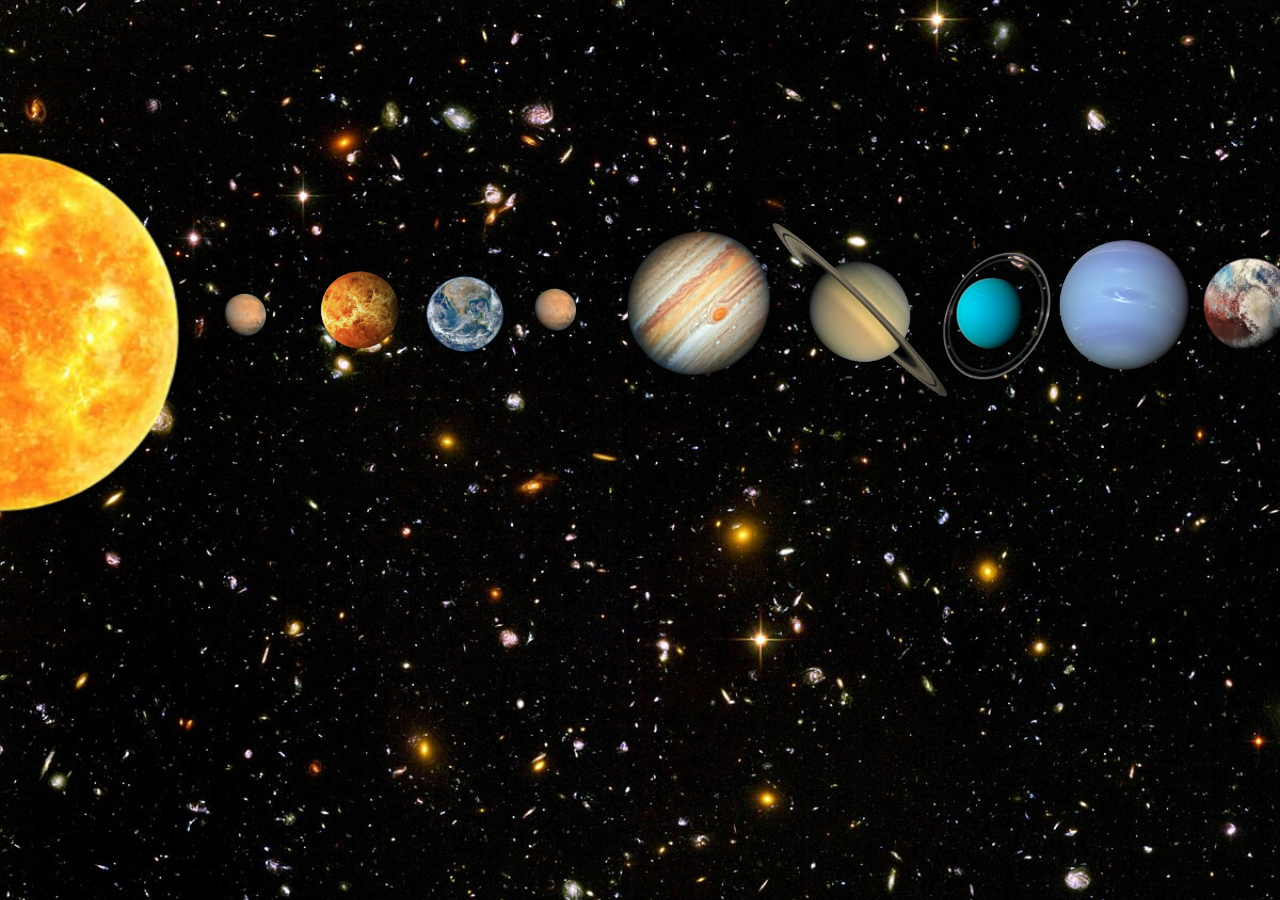
<file: index.html>
<!DOCTYPE html>
<html lang="en">
<head>
  <meta charset="UTF-8">
  <meta name="viewport" content="width=device-width, initial-scale=1.0">
  <title>Solar System</title>
  <link rel="stylesheet" href="style.css">
</head>
<body>
 <div>
  <img src="image/Sun-removebg-preview.png" class="sun" title="Sun">
  <img src="image/Mars-removebg-preview.png" class="mecury" title="Mecury">
  <img src="image/Venus-removebg-preview.png" class="venus" title="Venus">
  <img src="image/Earth2-removebg-preview.png" class="earth" title="Earth">
  <img src="image/Mars-removebg-preview.png" class="mars" title="Mars">
  <img src="image/Jupiter-removebg-preview.png" class="jupiter" title="Jupiter">
  <img src="image/Saturn-removebg-preview.png" class="saturn" title="Saturn">
  <img src="image/Uranus-removebg-preview.png" class="uranus" title="Uranus">
  <img src="image/Neptune-removebg-preview.png" class="neptune" title="Neptune">
  <img src="image/Pluto-removebg-preview.png" class="pluto" title="Pluto">
 </div>
</body>
</html>
</file>
<file: style.css>
* {
  padding: 0;
  margin: 0;
}

body {
  background-image: url(image/Background.jpg);
  background-size: cover;
}

div img {
  width: 300px;
}

.sun {
  top: 80px;
  width: 800px;
  position: absolute;
  left: -400px;
  right: -150px;
}

.mecury {
  position: absolute;
  width: 50px;
  left: 220px;
  top: 290px;
}

.venus {
  position: absolute;
  width: 80px;
  left: 320px;
  top: 270px;
}

.earth {
  position: absolute;
  top: 270px;
  left: 420px;
  width: 90px;
}

.mars {
  position: absolute;
  width: 50px;
  top: 285px;
  left: 530px;
}

.jupiter {
  width: 200px;
  position: absolute;
  top: 200px;
  left: 600px;
}

.saturn {
  width: 180px;
  position: absolute;
  top: 220px;
  left: 770px;
}

.uranus {
  width: 250px;
  top: 240px;
  left: 870px;
  position: absolute;
}

.neptune {
  width: 150px;
  top: 230px;
  left: 1050px;
  position: absolute;
}

.pluto {
  width: 100px;
  top: 255px;
  left: 1200px;
  position: absolute;
}
</file>
